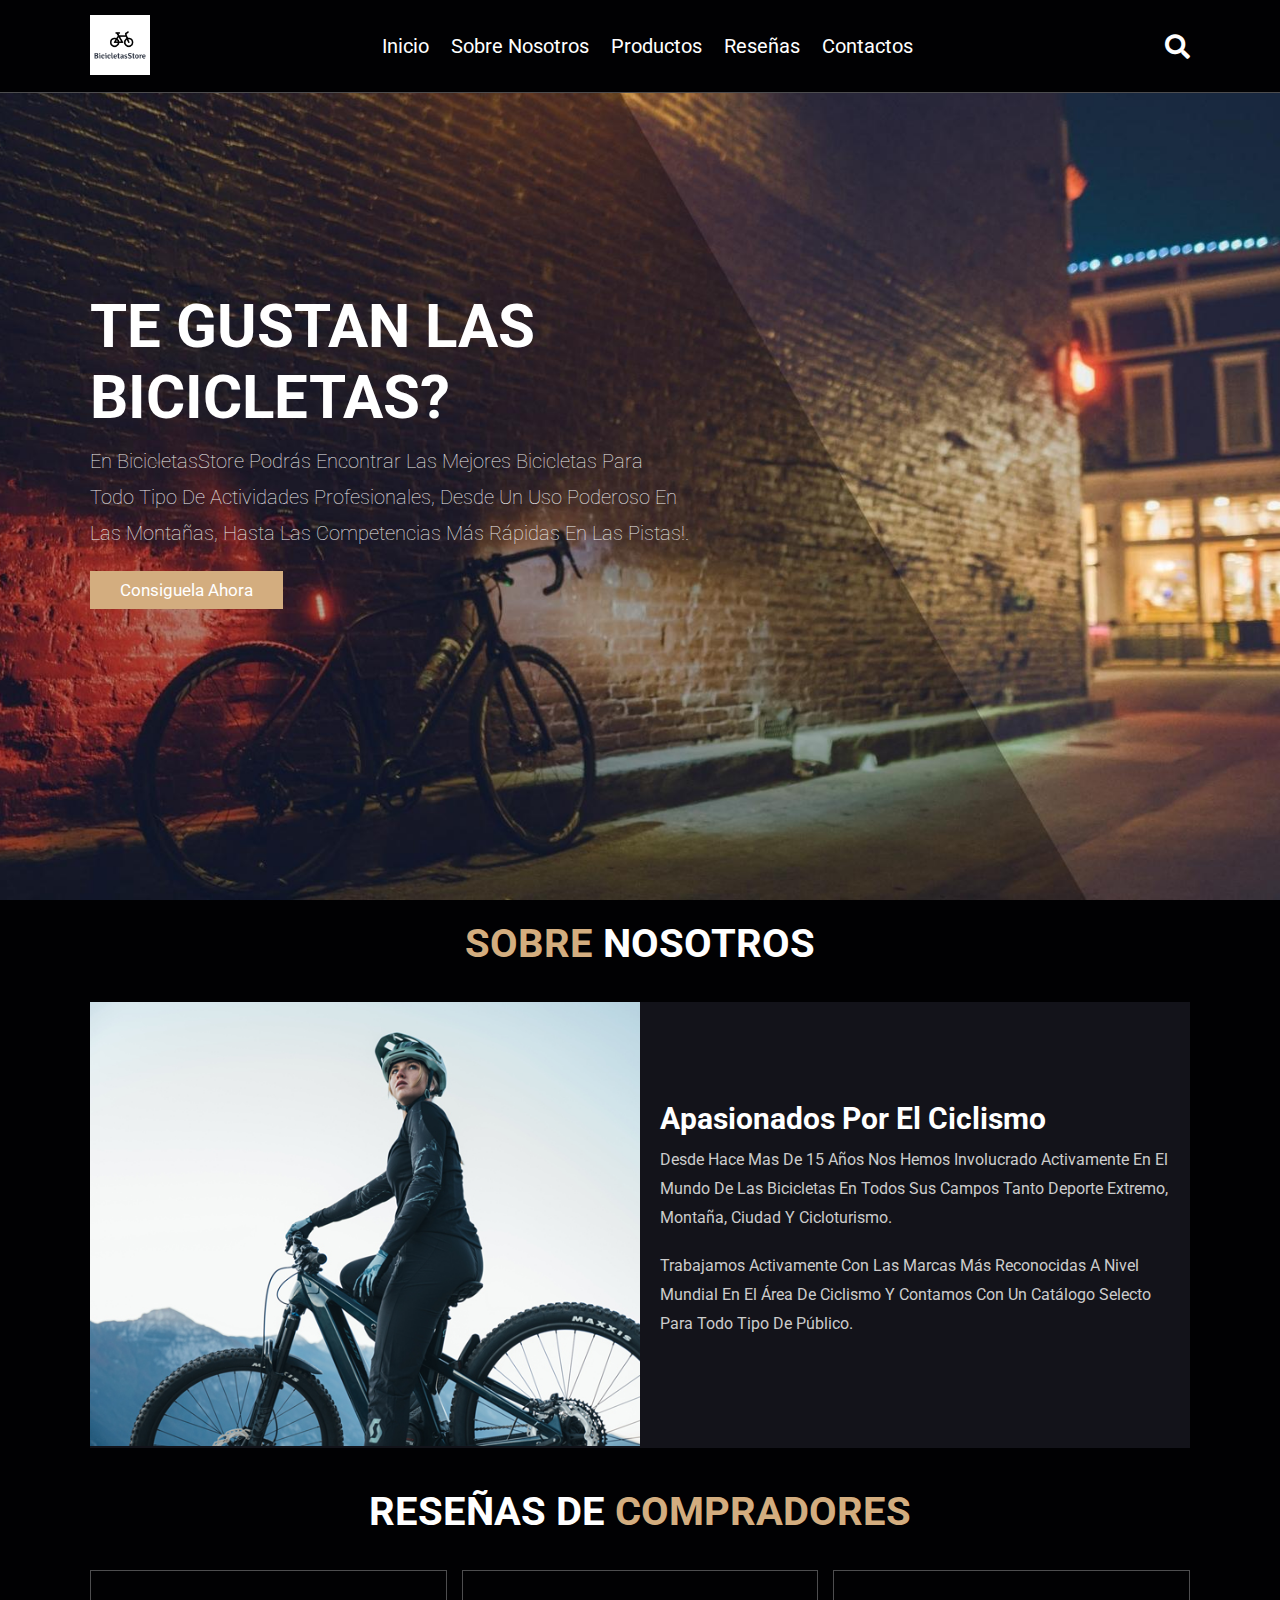
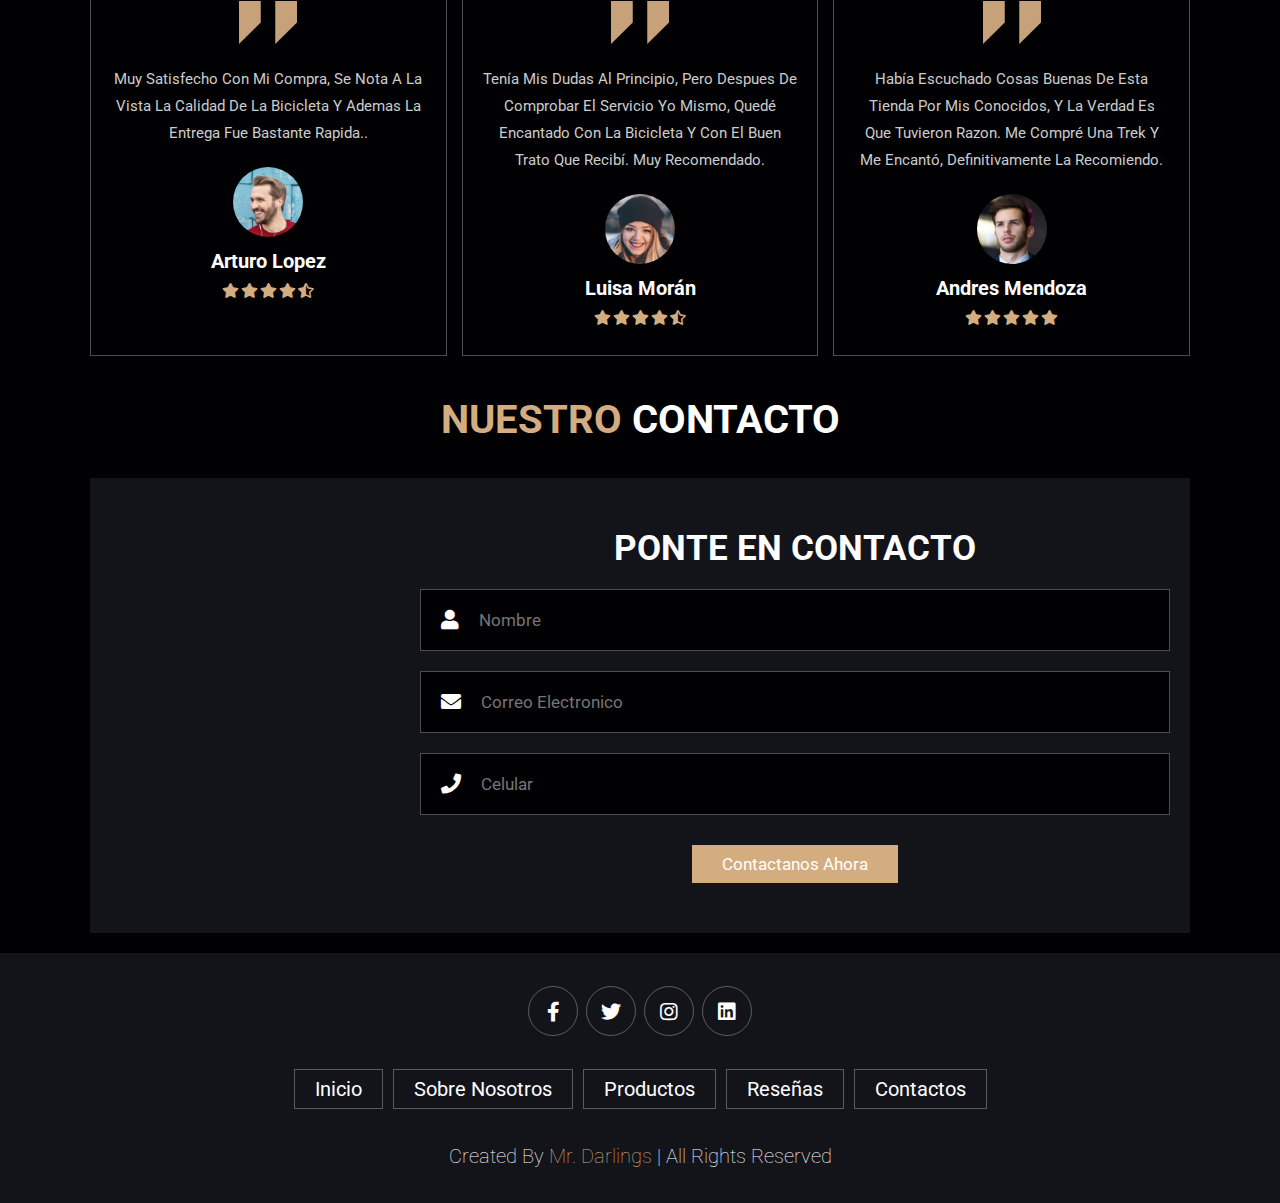
<file: index.html>
<!DOCTYPE html>
<html lang="es">
<head>
    <meta charset="UTF-8">
    <meta http-equiv="X-UA-Compatible" content="IE=edge">
    <meta name="viewport" content="width=device-width, initial-scale=1.0">
    <title>BicicletasStore</title>

    <!-- fuente cdn enlace -->
    <link rel="stylesheet" href="https://cdnjs.cloudflare.com/ajax/libs/font-awesome/5.15.4/css/all.min.css">

    <!-- enlace al archivo css personalizado -->
    <link rel="stylesheet" href="web inicial/css/style.css">

</head>
<body>
    
<!-- inicio seccion header -->

<header class="header">

    <a href="#" class="logo">
        <img src="web inicial/images/logob.png" alt="">
    </a>

    <nav class="navbar">
        <a href="#home">Inicio</a>
        <a href="#about">Sobre Nosotros</a>
        <a href="productos/index.html">Productos</a>
        <a href="#review">Reseñas</a>
        <a href="#contact">Contactos</a>
    </nav>

    <div class="icons">
        <div class="fas fa-search" id="search-btn"></div>
        <div class="fas fa-bars" id="menu-btn"></div>
    </div>

    <div class="search-form">
        <input type="search" id="search-box" placeholder="search here...">
        <label for="search-box" class="fas fa-search"></label>
    </div>

</header>

<!-- final seccion header -->

<!-- inicio seccion home -->

<section class="home" id="home">

    <div class="content">
        <h3>Te gustan las bicicletas?</h3>
        <p>En BicicletasStore podrás encontrar las mejores bicicletas para todo tipo de actividades profesionales, desde un uso poderoso en las montañas, hasta las competencias más rápidas en las pistas!.</p>
        <a href="#" class="btn">Consiguela Ahora</a>
    </div>

</section>

<!-- final seccion home -->

<!-- inicio seccion sobre nosotros -->

<section class="about" id="about">

    <h1 class="heading"> <span>Sobre</span> Nosotros </h1>

    <div class="row">

        <div class="image">
            <img src="web inicial/images/bicicletahome.jpg" alt="">
        </div>

        <div class="content">
            <h3>Apasionados por el ciclismo</h3>
            <p>Desde hace mas de 15 años nos hemos involucrado activamente en el mundo de las bicicletas en todos sus campos tanto deporte extremo, montaña, ciudad y cicloturismo.</p>
            <p>Trabajamos activamente con las marcas más reconocidas a nivel mundial en el área de ciclismo y contamos con un catálogo selecto para todo tipo de público.</p>
        </div>

    </div>

</section>

<!-- final seccion sobre nosotros -->

<!-- inicio seccion reseñas -->

<section class="review" id="review">

    <h1 class="heading"> Reseñas De <span>Compradores</span> </h1>

    <div class="box-container">

        <div class="box">
            <img src="web inicial/images/quote-img.png" alt="" class="quote">
            <p>Muy satisfecho con mi compra, se nota a la vista la calidad de la bicicleta y ademas la entrega fue bastante rapida..</p>
            <img src="web inicial/images/pic-1.png" class="user" alt="">
            <h3>Arturo Lopez</h3>
            <div class="stars">
                <i class="fas fa-star"></i>
                <i class="fas fa-star"></i>
                <i class="fas fa-star"></i>
                <i class="fas fa-star"></i>
                <i class="fas fa-star-half-alt"></i>
            </div>
        </div>

        <div class="box">
            <img src="web inicial/images/quote-img.png" alt="" class="quote">
            <p>Tenía mis dudas al principio, pero despues de comprobar el servicio yo mismo, quedé encantado con la bicicleta y con el buen trato que recibí. Muy recomendado.</p>
            <img src="web inicial/images/pic-2.png" class="user" alt="">
            <h3>Luisa Morán</h3>
            <div class="stars">
                <i class="fas fa-star"></i>
                <i class="fas fa-star"></i>
                <i class="fas fa-star"></i>
                <i class="fas fa-star"></i>
                <i class="fas fa-star-half-alt"></i>
            </div>
        </div>
        
        <div class="box">
            <img src="web inicial/images/quote-img.png" alt="" class="quote">
            <p>Había escuchado cosas buenas de esta tienda por mis conocidos, y la verdad es que tuvieron razon. Me compré una Trek y me encantó, definitivamente la recomiendo.</p>
            <img src="web inicial/images/pic-3.png" class="user" alt="">
            <h3>Andres Mendoza</h3>
            <div class="stars">
                <i class="fas fa-star"></i>
                <i class="fas fa-star"></i>
                <i class="fas fa-star"></i>
                <i class="fas fa-star"></i>
                <i class="fas fa-star"></i>
            </div>
        </div>

    </div>

</section>

<!-- final seccion reseñas -->

<!-- inicio seccion contacto -->

<section class="contact" id="contact">

    <h1 class="heading"> <span>Nuestro</span> Contacto </h1>

    <div class="row">

        <iframe src="https://www.google.com/maps/embed?pb=!1m18!1m12!1m3!1d3859.9698717766732!2d-90.55969138588068!3d14.657651279607311!2m3!1f0!2f0!3f0!3m2!1i1024!2i768!4f13.1!3m3!1m2!1s0x8589a1d62300317d%3A0xd925e9c9a4707ba2!2sColegio%20Biling%C3%BCe%20IMB-PC%20El%20Naranjo%20UMG!5e0!3m2!1ses-419!2sgt!4v1652927986246!5m2!1ses-419!2sgt" allowfullscreen="" loading="lazy"></iframe>

        <form action="">
            <h3>Ponte en contacto</h3>
            <div class="inputBox">
                <span class="fas fa-user"></span>
                <input type="text" placeholder="Nombre">
            </div>
            <div class="inputBox">
                <span class="fas fa-envelope"></span>
                <input type="email" placeholder="Correo Electronico">
            </div>
            <div class="inputBox">
                <span class="fas fa-phone"></span>
                <input type="number" placeholder="Celular">
            </div>
            <input type="submit" value="Contactanos ahora" class="btn">
        </form>

    </div>

</section>

<!-- final seccion contacto -->

<!-- inicio seccion footer -->

<section class="footer">

    <div class="share">
        <a href="https://www.facebook.com/u.marianogalvez" class="fab fa-facebook-f"></a>
        <a href="https://twitter.com/marianogalvez" class="fab fa-twitter"></a>
        <a href="https://www.instagram.com/marianogalvez/" class="fab fa-instagram"></a>
        <a href="https://www.linkedin.com/school/universidad-mariano-g-lvez-de-guatemala/" class="fab fa-linkedin"></a>
    </div>

    <div class="links">
        <a href="#home">Inicio</a>
        <a href="#about">Sobre Nosotros</a>
        <a href="#">Productos</a>
        <a href="#review">Reseñas</a>
        <a href="#contact">Contactos</a>
    </div>

    <div class="credit">created by <span>mr. darlings</span> | all rights reserved</div>

</section>

<!-- final seccion footer -->




<!-- custom js file link  -->
<script src="web inicial/js/script.js"></script>

</body>
</html>
</file>
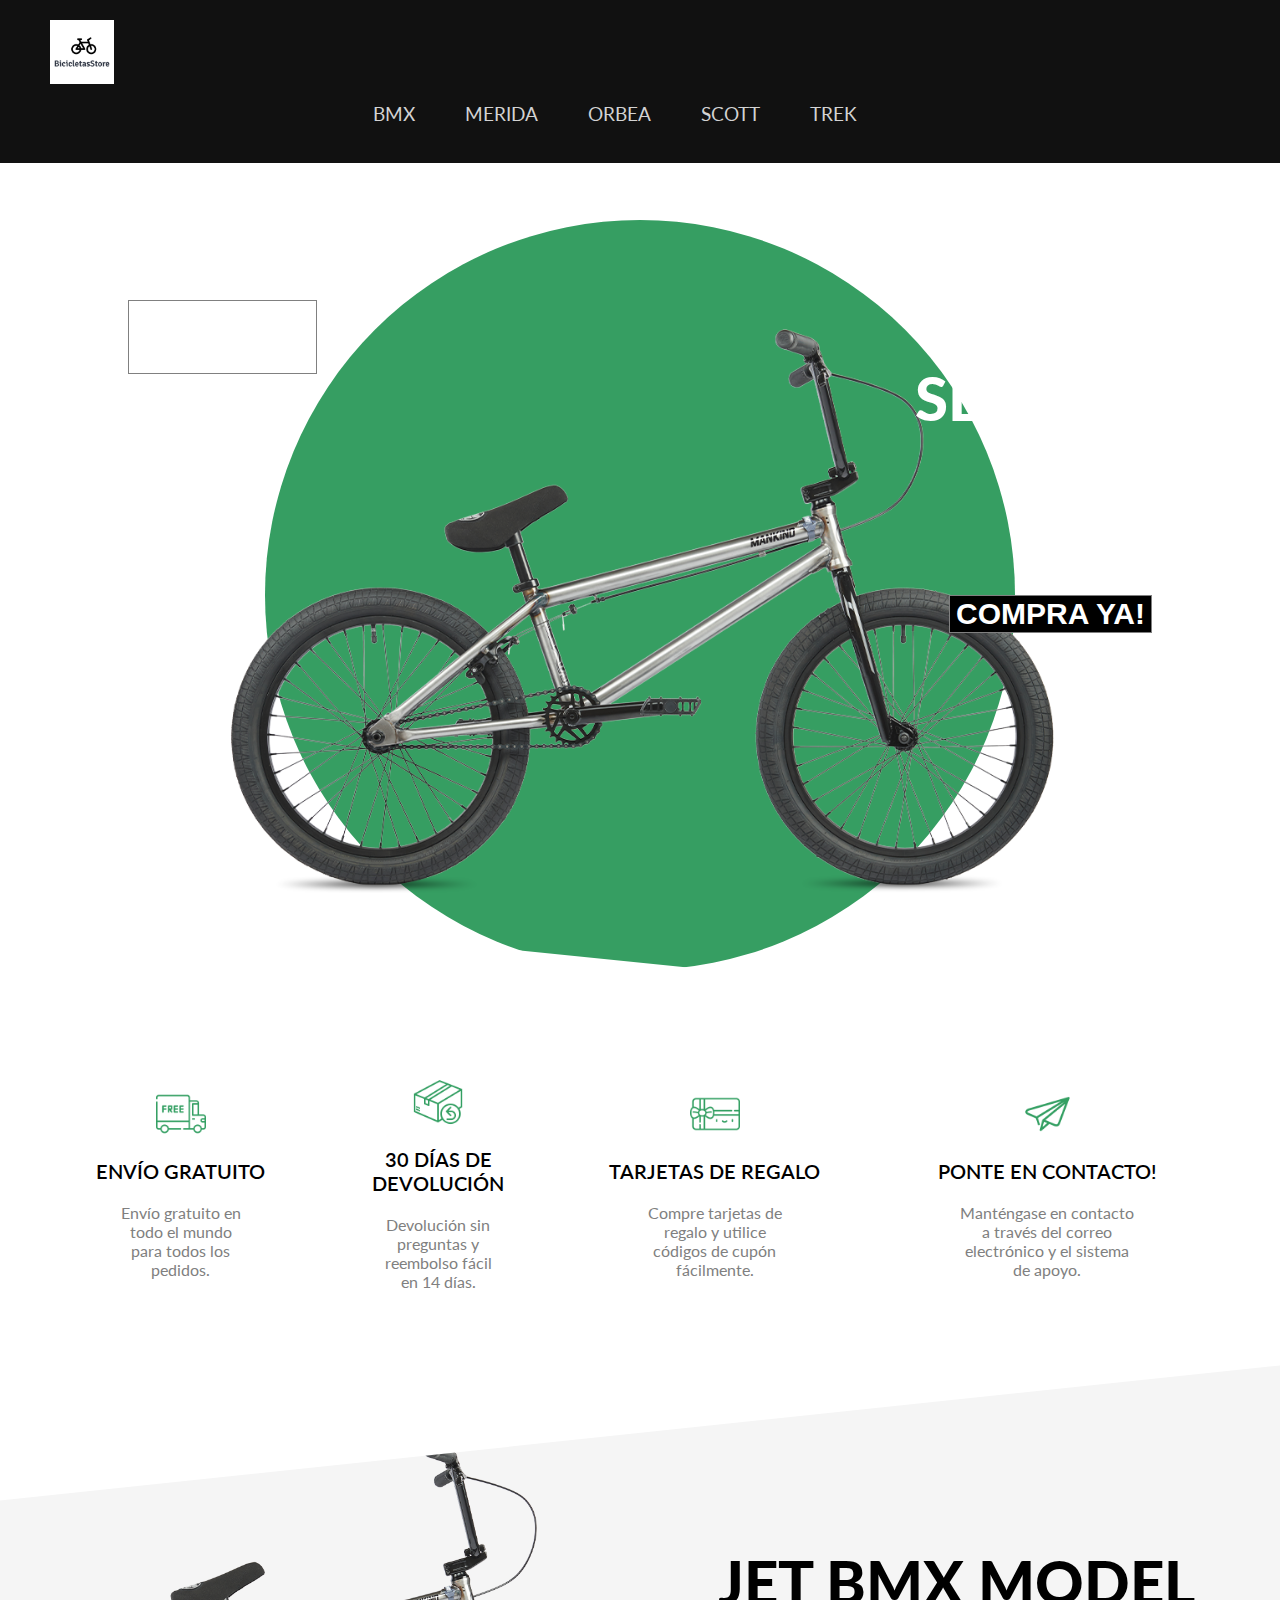
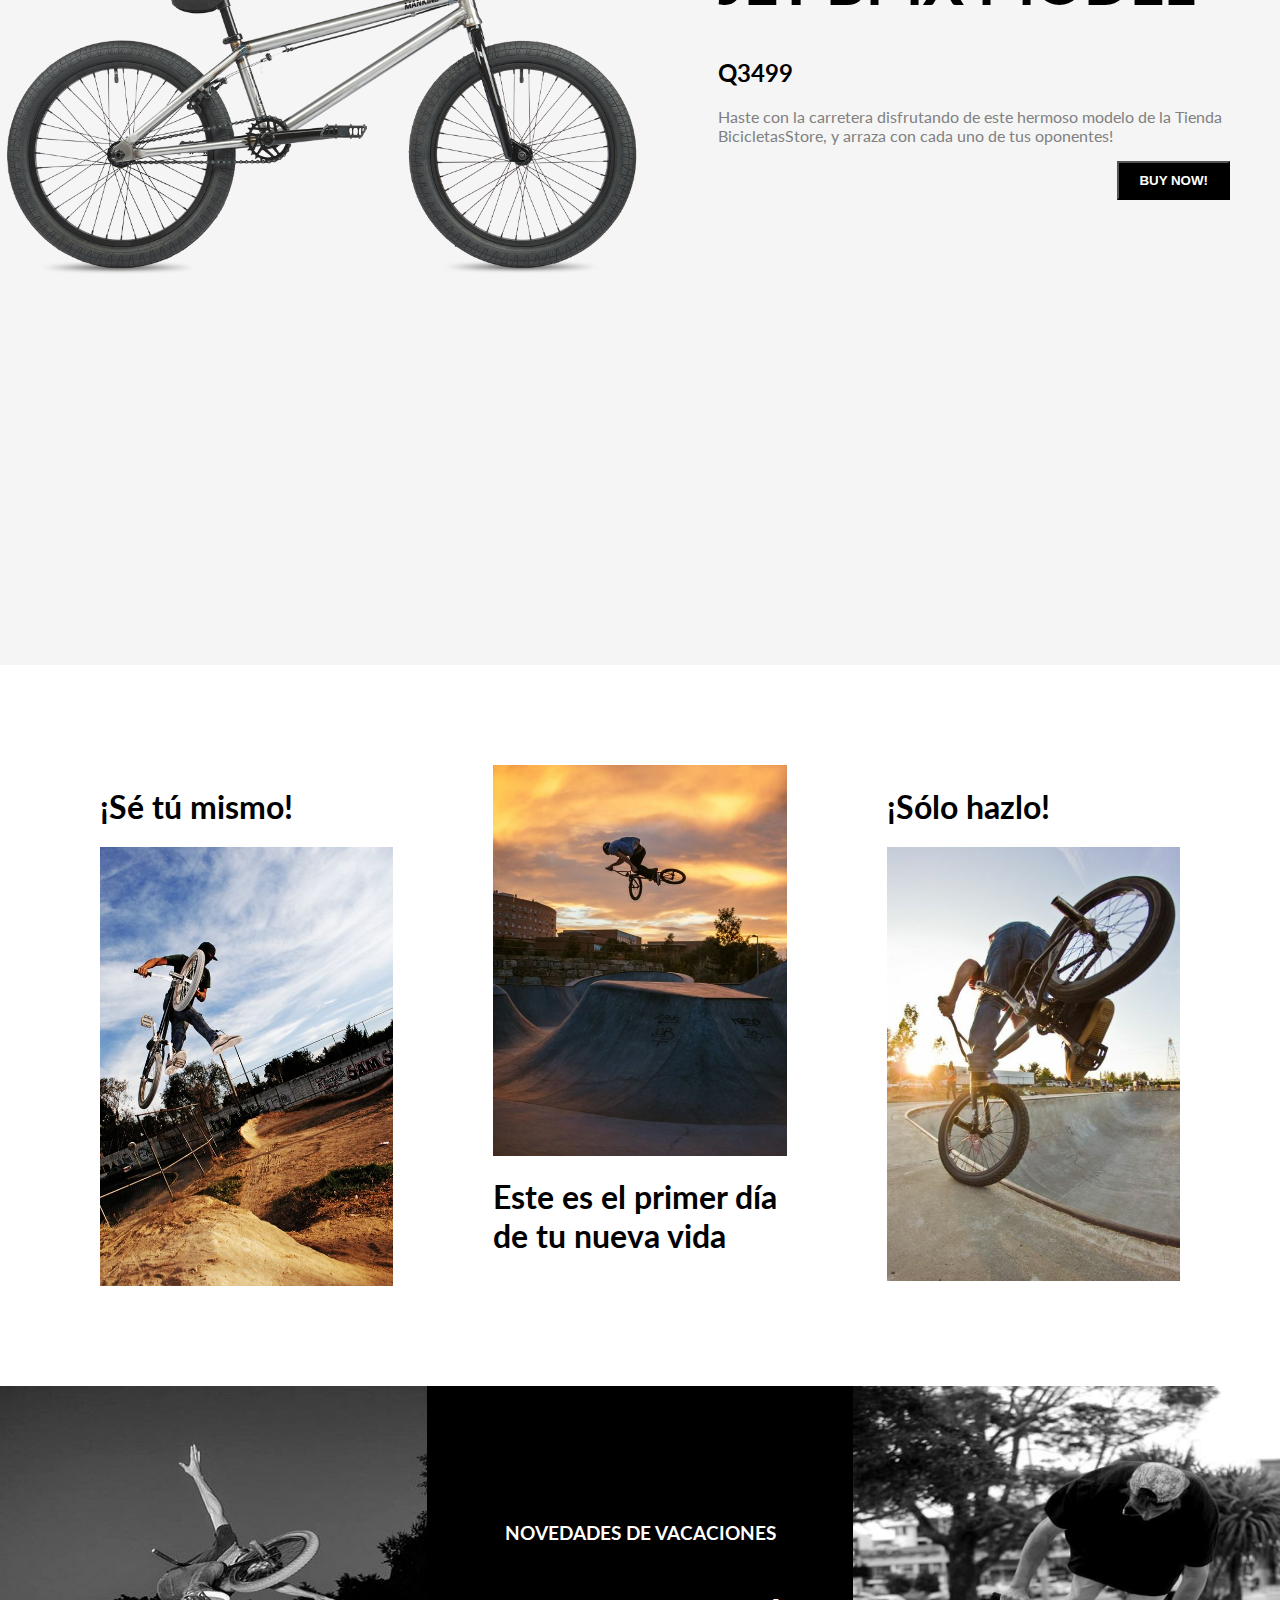
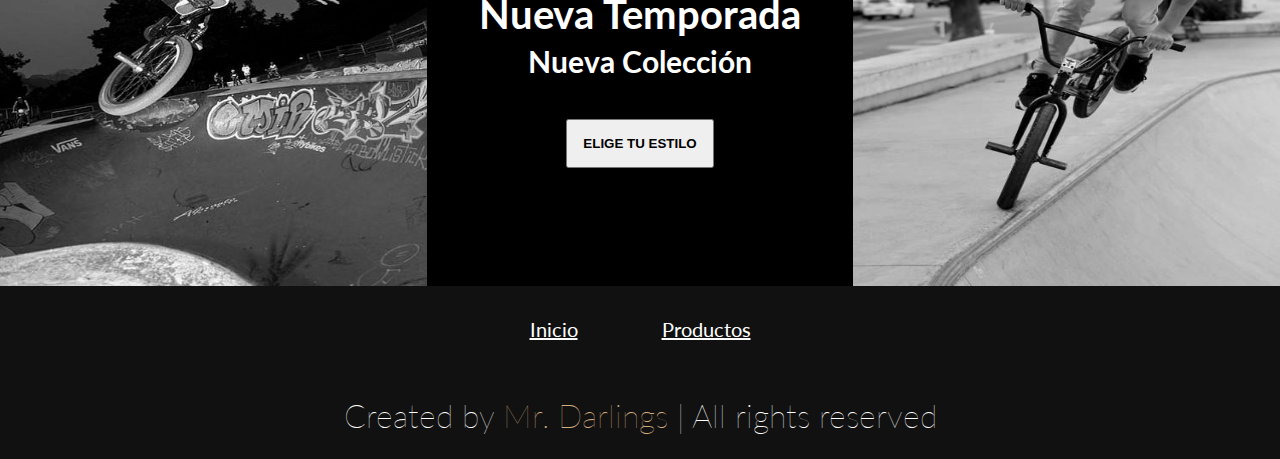
<file: productos/index.html>
<html lang="es">

<head>
    <meta charset="UTF-8">
    <meta http-equiv="X-UA-Compatible" content="IE=edge">
    <meta name="viewport" content="width=device-width, initial-scale=1.0">
    
    <!-- fuente enlace -->
    <link href="https://fonts.googleapis.com/css2?family=Lato:ital,wght@0,100;0,300;0,400;0,700;0,900;1,100;1,300;1,400;1,700;1,900&display=swap" rel="stylesheet">

    <!-- enlace al archivo css personalizado -->
    <link rel="stylesheet" href="style.css">
    <title>BicicletasStore | Productos</title>
</head>

<body>
    <nav id="nav">
        <div class="navTop">
            <div class="navItem">
                <a href="../index.html">
                    <img src="./img/logob.png" alt="">
                </a>
            </div>
        </div>
        <div class="navBottom">
            <h3 class="menuItem">BMX</h3>
            <h3 class="menuItem">MERIDA</h3>
            <h3 class="menuItem">ORBEA</h3>
            <h3 class="menuItem">SCOTT</h3>
            <h3 class="menuItem">TREK</h3>
        </div>
    </nav>
    <div class="slider">
        <div class="sliderWrapper">
            <div class="sliderItem">
                <img src="./img/BMX/imagen1.png" alt="" class="sliderImg">
                <div class="sliderBg"></div>
                <h1 class="sliderTitle">BMX <br> SEASON</h1>
                <h2 class="sliderPrice">Q3499</h2>
                <a href="#product">
                    <button class="buyButton">COMPRA YA!</button>
                </a>
            </div>
            <div class="sliderItem">
                <img src="./img/Merida/meri1.png" alt="" class="sliderImg">
                <div class="sliderBg"></div>
                <h1 class="sliderTitle">MERIDA</br> SEASON</h1>
                <h2 class="sliderPrice">Q3999</h2>
                <a href="#product">
                    <button class="buyButton">COMPRA YA!</button>
                </a>
            </div>
            <div class="sliderItem">
                <img src="./img/Orbea/orbea.png" alt="" class="sliderImg">
                <div class="sliderBg"></div>
                <h1 class="sliderTitle">ORBEA</br> SEASON</h1>
                <h2 class="sliderPrice">Q4499</h2>
                <a href="#product">
                    <button class="buyButton">COMPRA YA!</button>
                </a>
            </div>
            <div class="sliderItem">
                <img src="./img/Scott/scott.png" width="50%" alt="" class="sliderImg">
                <div class="sliderBg"></div>
                <h1 class="sliderTitle">SCOTT</br> SEASON</h1>
                <h2 class="sliderPrice">Q4999</h2>
                <a href="#product">
                    <button class="buyButton">COMPRA YA!</button>
                </a>
            </div>
            <div class="sliderItem">
                <img src="./img/Trek/trek.png" alt="" class="sliderImg">
                <div class="sliderBg"></div>
                <h1 class="sliderTitle">TREK</br> SEASON</h1>
                <h2 class="sliderPrice">Q5499</h2>
                <a href="#product">
                    <button class="buyButton">COMPRA YA!</button>
                </a>
            </div>
        </div>
    </div>
   
    <div class="features">
        <div class="feature">
            <img src="./img/shipping.png" alt="" class="featureIcon">
            <span class="featureTitle">ENVÍO GRATUITO</span>
            <span class="featureDesc">Envío gratuito en todo el mundo para todos los pedidos.</span>
        </div>
        <div class="feature">
            <img class="featureIcon" src="./img/return.png" alt="">
            <span class="featureTitle">30 DÍAS DE DEVOLUCIÓN</span>
            <span class="featureDesc">Devolución sin preguntas y reembolso fácil en 14 días.</span>
        </div>
        <div class="feature">
            <img class="featureIcon" src="./img/gift.png" alt="">
            <span class="featureTitle">TARJETAS DE REGALO</span>
            <span class="featureDesc">Compre tarjetas de regalo y utilice códigos de cupón fácilmente.</span>
        </div>
        <div class="feature">
            <img class="featureIcon" src="./img/contact.png" alt="">
            <span class="featureTitle">PONTE EN CONTACTO!</span>
            <span class="featureDesc">Manténgase en contacto a través del correo electrónico y el sistema de apoyo.</span>
        </div>
    </div>

    <div class="product" id="product">
        <img src="./img/BMX/imagen1.png" alt="" class="productImg">
        <div class="productDetails">
            <h1 class="productTitle">JET BMX MODEL</h1>
            <h2 class="productPrice">Q3499</h2>
            <p class="productDesc"> Haste con la carretera disfrutando de este hermoso modelo de la Tienda BicicletasStore, y arraza con cada uno de tus oponentes!</p>
            <button class="productButton">BUY NOW!</button>
        </div>
        <div class="payment">
            <h1 class="payTitle">Información Personal</h1>
            <label>Nombre y Apellidos</label>
            <input type="text" placeholder="Nahomy Cardenas" class="payInput">
            <label>Celular</label>
            <input type="text" placeholder="+502 0000-0000" class="payInput">
            <label>Direccion</label>
            <input type="text" placeholder="Naranjo - Zona 4" class="payInput">
            <h1 class="payTitle">Información Tarjeta de Crédito</h1>
            <div class="cardIcons">
                <img src="./img/visa.png" width="40" alt="" class="cardIcon">
                <img src="./img/master.png" alt="" width="40" class="cardIcon">
            </div>
            <input type="password" class="payInput" placeholder="Número de tarjeta">
            <div class="cardInfo">
                <input type="text" placeholder="mm" class="payInput sm">
                <input type="text" placeholder="yyyy" class="payInput sm">
                <input type="text" placeholder="cvv" class="payInput sm">
            </div>
            <button class="payButton">Comprobar!</button>
            <span class="close">X</span>
        </div>
    </div>
    <div class="gallery">
        <div class="galleryItem">
            <h1 class="galleryTitle">¡Sé tú mismo!</h1>
            <img src="img/Collage/bg3.jpg" alt="" class="galleryImg">
        </div>
        <div class="galleryItem">
            <img src="img/Collage/bg2.jpg"
                alt="" class="galleryImg">
            <h1 class="galleryTitle">Este es el primer día de tu nueva vida</h1>
        </div>
        <div class="galleryItem">
            <h1 class="galleryTitle">¡Sólo hazlo!</h1>
            <img src="img/Collage/bg1.jpg" alt="" class="galleryImg">
        </div>
    </div>
    <div class="newSeason">
        <div class="nsItem">
            <img src="img/Collage/bg4.jpg"
                alt="" class="nsImg">
        </div>
        <div class="nsItem">
            <h3 class="nsTitleSm">NOVEDADES DE VACACIONES</h3>
            <h1 class="nsTitle">Nueva Temporada</h1>
            <h1 class="nsTitle2">Nueva Colección</h1>
            <a href="#nav">
                <button class="nsButton">ELIGE TU ESTILO</button>
            </a>
        </div>
        <div class="nsItem">
            <img src="img/Collage/bg5.jpg"
                alt="" class="nsImg">
        </div>
    </div>
    <footer>
        <!-- inicio seccion footer -->

        <section class="footer">
                
            <div class="links">
                <a href="../index.html">Inicio</a>
                <a href="#">Productos</a>
            </div>
        
            <div class="credit">Created by <span>Mr. Darlings</span> | All rights reserved</div>
        
        </section>
    </footer>
    <script src="./app.js"></script>
</body>

</html>
</file>
<file: web inicial/css/style.css>
@import url('https://fonts.googleapis.com/css2?family=Roboto:wght@100;300;400;500;700&display=swap');

:root{
    --main-color:#d3ad7f;
    --black:#13131a;
    --bg:#010103;
    --border:.1rem solid rgba(255,255,255,.3);
}

*{
    font-family: 'Roboto', sans-serif;
    margin:0; padding:0;
    box-sizing: border-box;
    outline: none; border:none;
    text-decoration: none;
    text-transform: capitalize;
    transition: .2s linear;
}

html{
    font-size: 62.5%;
    overflow-x: hidden;
    scroll-padding-top: 9rem;
    scroll-behavior: smooth;
}

html::-webkit-scrollbar{
    width: .8rem;
}

html::-webkit-scrollbar-track{
    background: transparent;
}

html::-webkit-scrollbar-thumb{
    background: #fff;
    border-radius: 5rem;
}

body{
    background: var(--bg);
}

section{
    padding:2rem 7%;
}

.heading{
    text-align: center;
    color:#fff;
    text-transform: uppercase;
    padding-bottom: 3.5rem;
    font-size: 4rem;
}

.heading span{
    color:var(--main-color);
    text-transform: uppercase;
}

.btn{
    margin-top: 1rem;
    display: inline-block;
    padding:.9rem 3rem;
    font-size: 1.7rem;
    color:#fff;
    background: var(--main-color);
    cursor: pointer;
}

.btn:hover{
    letter-spacing: .2rem;
}

.header{
    background: var(--bg);
    display: flex;
    align-items: center;
    justify-content: space-between;
    padding:1.5rem 7%;
    border-bottom: var(--border);
    position: fixed;
    top:0; left: 0; right: 0;
    z-index: 1000;
}

.header .logo img{
    height: 6rem;
}

.header .navbar a{
    margin:0 1rem;
    font-size: 2rem;
    color:#fff;
}

.header .navbar a:hover{
    color:var(--main-color);
    border-bottom: .1rem solid var(--main-color);
    padding-bottom: .5rem;
}

.header .icons div{
    color:#fff;
    cursor: pointer;
    font-size: 2.5rem;
    margin-left: 2rem;
}

.header .icons div:hover{
    color:var(--main-color);
}

#menu-btn{
    display: none;
}

.header .search-form{
    position: absolute;
    top:115%; right: 7%;
    background: #fff;
    width: 50rem;
    height: 5rem;
    display: flex;
    align-items: center;
    transform: scaleY(0);
    transform-origin: top;
}

.header .search-form.active{
    transform: scaleY(1);
}

.header .search-form input{
    height: 100%;
    width: 100%;
    font-size: 1.6rem;
    color:var(--black);
    padding:1rem;
    text-transform: none;
}

.header .search-form label{
    cursor: pointer;
    font-size: 2.2rem;
    margin-right: 1.5rem;
    color:var(--black);
}

.header .search-form label:hover{
    color:var(--main-color);
}

.home{
    min-height: 100vh;
    display: flex;
    align-items: center;
    background:url(../images/home-imgb.jpg) no-repeat;
    background-size: cover;
    background-position: center;
}

.home .content{
    max-width: 60rem;
}

.home .content h3{
    font-size: 6rem;
    text-transform: uppercase;
    color:#fff;
}

.home .content p{
    font-size: 2rem;
    font-weight: lighter;
    line-height: 1.8;
    padding:1rem 0;
    color:#eee;
}

.about .row{
    display: flex;
    align-items: center;
    background:var(--black);
    flex-wrap: wrap;
}

.about .row .image{
    flex:1 1 45rem;
}

.about .row .image img{
    width: 100%;
}
.about .row .content{
    flex:1 1 45rem;
    padding:2rem;
}

.about .row .content h3{
    font-size: 3rem;
    color:#fff;
}

.about .row .content p{
    font-size: 1.6rem;
    color:#ccc;
    padding:1rem 0;
    line-height: 1.8;
}

.review .box-container{
    display: grid;
    grid-template-columns: repeat(auto-fit, minmax(30rem, 1fr));
    gap:1.5rem;
}

.review .box-container .box{
    border:var(--border);
    text-align: center;
    padding:3rem 2rem;
}

.review .box-container .box p{
    font-size: 1.5rem;
    line-height: 1.8;
    color:#ccc;
    padding:2rem 0;
}

.review .box-container .box .user{
    height: 7rem;
    width: 7rem;
    border-radius: 50%;
    object-fit: cover;
}

.review .box-container .box h3{
    padding:1rem 0;
    font-size: 2rem;
    color:#fff;
}

.review .box-container .box .stars i{
    font-size: 1.5rem;
    color:var(--main-color);
}

.contact .row{
    display: flex;
    background:var(--black);
    flex-wrap: wrap;
    gap:1rem;
}

.contact .row .map{
    flex:1 1 45rem;
    width: 100%;
    object-fit: cover;
}

.contact .row form{
    flex:1 1 45rem;
    padding:5rem 2rem;
    text-align: center;
}

.contact .row form h3{
    text-transform: uppercase;
    font-size: 3.5rem;
    color:#fff;
}

.contact .row form .inputBox{
    display: flex;
    align-items: center;
    margin-top: 2rem;
    margin-bottom: 2rem;
    background:var(--bg);
    border:var(--border);
}

.contact .row form .inputBox span{
    color:#fff;
    font-size: 2rem;
    padding-left: 2rem;
}

.contact .row form .inputBox input{
    width: 100%;
    padding:2rem;
    font-size: 1.7rem;
    color:#fff;
    text-transform: none;
    background:none;
}

.blogs .box-container{
    display: grid;
    grid-template-columns: repeat(auto-fit, minmax(30rem, 1fr));
    gap:1.5rem;
}

.blogs .box-container .box{
    border:var(--border);    
}

.blogs .box-container .box .image{
    height: 25rem;
    overflow:hidden;
    width: 100%;
}

.blogs .box-container .box .image img{
    height: 100%;
    object-fit: cover;
    width: 100%;
}

.blogs .box-container .box:hover .image img{
    transform: scale(1.2);
}

.blogs .box-container .box .content{
    padding:2rem;
}

.blogs .box-container .box .content .title{
    font-size: 2.5rem;
    line-height: 1.5;
    color:#fff;
}

.blogs .box-container .box .content .title:hover{
    color:var(--main-color);
}

.blogs .box-container .box .content span{
    color:var(--main-color);
    display: block;
    padding-top: 1rem;
    font-size: 2rem;
}

.blogs .box-container .box .content p{
    font-size: 1.6rem;
    line-height: 1.8;
    color:#ccc;
    padding:1rem 0;
}

.footer{
    background:var(--black);
    text-align: center;
}

.footer .share{
    padding:1rem 0;
}

.footer .share a{
    height: 5rem;
    width: 5rem;
    line-height: 5rem;
    font-size: 2rem;
    color:#fff;
    border:var(--border);
    margin:.3rem;
    border-radius: 50%;
}

.footer .share a:hover{
    background-color: var(--main-color);
}

.footer .links{
    display: flex;
    justify-content: center;
    flex-wrap: wrap;
    padding:2rem 0;
    gap:1rem;
}

.footer .links a{
    padding:.7rem 2rem;
    color:#fff;
    border:var(--border);
    font-size: 2rem;
}

.footer .links a:hover{
    background:var(--main-color);
}

.footer .credit{
    font-size: 2rem;
    color:#fff;
    font-weight: lighter;
    padding:1.5rem;
}

.footer .credit span{
    color:var(--main-color);
}













/* media queries escalas */
@media (max-width:991px){

    html{
        font-size: 55%;
    }

    .header{
        padding:1.5rem 2rem;
    }

    section{
        padding:2rem;
    }

}

@media (max-width:768px){

    #menu-btn{
        display: inline-block;
    }

    .header .navbar{
        position: absolute;
        top:100%; right: -100%;
        background: #fff;
        width: 30rem;
        height: calc(100vh - 9.5rem);
    }

    .header .navbar.active{
        right:0;
    }

    .header .navbar a{
        color:var(--black);
        display: block;
        margin:1.5rem;
        padding:.5rem;
        font-size: 2rem;
    }

    .header .search-form{
        width: 90%;
        right: 2rem;
    }

    .home{
        background-position: left;
        justify-content: center;
        text-align: center;
    }

    .home .content h3{
        font-size: 4.5rem;
    }

    .home .content p{
        font-size: 1.5rem;
    }

}

@media (max-width:450px){

    html{
        font-size: 50%;
    }

}
</file>
<file: productos/style.css>
html {
  scroll-behavior: smooth;
}

body {
  font-family: "Lato", sans-serif;
  padding: 0;
  margin: 0;
}

nav {
  background-color: #111;
  color: white;
  padding: 20px 50px;
}

.navTop {
  display: flex;
  align-items: center;
  justify-content: space-between;
}

.navTop .navItem img{
  height: 4rem;
}

.navBottom {
  display: flex;
  align-items: center;
  justify-content: center;
}

.menuItem {
  margin-right: 50px;
  cursor: pointer;
  color: lightgray;
  font-weight: 400;
}

.slider {
  background: url("https://images.unsplash.com/photo-1604147495798-57beb5d6af73?ixlib=rb-1.2.1&ixid=MnwxMjA3fDB8MHxwaG90by1wYWdlfHx8fGVufDB8fHx8&auto=format&fit=crop&w=2370&q=80");
  clip-path: polygon(0 0, 100% 0, 100% 100%, 0 85%);
  overflow: hidden;
}

.sliderWrapper {
  display: flex;
  width: 500vw;
  transition: all 1.5s ease-in-out;
}

.sliderItem {
  width: 100vw;
  display: flex;
  align-items: center;
  justify-content: center;
  position: relative;
}

.sliderBg {
  width: 750px;
  height: 750px;
  border-radius: 50%;
  position: absolute;
}

.sliderImg {
  z-index: 1;
  height: 70%;
}

.sliderTitle {
  position: absolute;
  top: 10%;
  right: 10%;
  font-size: 60px;
  font-weight: 900;
  text-align: center;
  color: white;
  z-index: 1;
}

.sliderPrice {
  position: absolute;
  top: 10%;
  left: 10%;
  font-size: 60px;
  font-weight: 300;
  text-align: center;
  color: white;
  border: 1px solid gray;
  z-index: 1;
}

.buyButton {
  position: absolute;
  top: 50%;
  right: 10%;
  font-size: 30px;
  font-weight: 900;
  color: white;
  border: 1px solid gray;
  background-color: black;
  z-index: 1;
  cursor: pointer;
}

.buyButton:hover {
  background-color: white;
  color: black;
}

.sliderItem:nth-child(1) .sliderBg {
  background-color: #369e62;
}
.sliderItem:nth-child(2) .sliderBg {
  background-color: rebeccapurple;
}
.sliderItem:nth-child(3) .sliderBg {
  background-color: teal;
}
.sliderItem:nth-child(4) .sliderBg {
  background-color: cornflowerblue;
}
.sliderItem:nth-child(5) .sliderBg {
  background-color: rgb(124, 115, 80);
}

.sliderItem:nth-child(1) .sliderPrice {
  color: white;
}
.sliderItem:nth-child(2) .sliderPrice {
  color: white;
}
.sliderItem:nth-child(3) .sliderPrice {
  color: snow;
}
.sliderItem:nth-child(4) .sliderPrice {
  color: whitesmoke;
}
.sliderItem:nth-child(5) .sliderPrice {
  color: cornsilk;
}

.features {
  display: flex;
  align-items: center;
  justify-content: space-between;
  padding: 50px;
}

.feature {
  display: flex;
  flex-direction: column;
  align-items: center;
  text-align: center;
}

.featureIcon {
  width: 50px;
  height: 50px;
}

.featureTitle {
  font-size: 20px;
  font-weight: 600;
  margin: 20px;
}

.featureDesc {
  color: gray;
  width: 50%;
  height: 100px;
}

.product {
  height: 100vh;
  background-color: whitesmoke;
  position: relative;
  clip-path: polygon(0 15%, 100% 0, 100% 100%, 0% 100%);
}

.payment {
  width: 450px;
  height: 450px;
  background-color: white;
  position: absolute;
  top: 0;
  bottom: 0;
  left: 0;
  right: 0;
  margin: auto;
  padding: 10px 50px;
  display: none;
  flex-direction: column;
  -webkit-box-shadow: 0px 0px 13px 2px rgba(0, 0, 0, 0.3);
  box-shadow: 0px 0px 13px 2px rgba(0, 0, 0, 0.3);
}

.payTitle {
  font-size: 20px;
  color: lightgray;
}

label {
  margin: 5px 0 ;
  font-size: 14px;
  font-weight: 300;
}

.payInput {
  padding: 10px;
  margin: 2px 0px;
  border: none;
  border-bottom: 1px solid gray;
}

.payInput::placeholder {
  color: rgb(163, 163, 163);
}

.cardIcons {
  display: flex;
}

.cardIcon {
  margin-right: 10px;
}

.cardInfo {
  display: flex;
  justify-content: space-between;
}

.payInput.sm {
  width: 30%;
}

.payButton {
  position: absolute;
  height: 40px;
  bottom: -40;
  width: 100%;
  left: 0;
  -webkit-box-shadow: 0px 0px 13px 2px rgba(0, 0, 0, 0.3);
  box-shadow: 0px 0px 13px 2px rgba(0, 0, 0, 0.3);
  background-color: #369e62;
  color: white;
  border: none;
  cursor: pointer;
}

.close {
  width: 20px;
  height: 20px;
  position: absolute;
  background-color: gray;
  color: white;
  top: 10px;
  right: 10px;
  display: flex;
  align-items: center;
  justify-content: center;
  cursor: pointer;
  padding: 2px;
}

.productImg {
  margin-top: 50px;
  width: 50%;
}

.productDetails {
  position: absolute;
  top: 10%;
  right: 0;
  width: 40%;
  padding: 50px;
}

.productTitle {
  font-size: 60px;
  font-weight: 900;
}

.productDesc {
  font-style: 24px;
  color: gray;
}

.productButton {
  float: right;
  padding: 10px 20px;
  background-color: black;
  color: white;
  font-weight: 600;
  cursor: pointer;
}

.productButton:hover {
  background-color: white;
  color: black;
}

.gallery {
  padding: 50px;
  display: flex;
}

.galleryItem {
  flex: 1;
  padding: 50px;
}

.galleryImg {
  width: 100%;
}

.newSeason {
  display: flex;
}

.nsItem {
  flex: 1;
  background-color: black;
  color: white;
  display: flex;
  flex-direction: column;
  align-items: center;
  justify-content: center;
  text-align: center;
}

.nsImg {
  width: 100%;
  height: 500px;
}

.nsTitle {
  font-size: 40px;
  margin-bottom: -15px;
}

.nsTitle2{
  font-size: 30px;
}

.nsButton {
  margin-top: 20px;
  padding: 15px;
  font-weight: 600;
  cursor: pointer;
}

.footer{
  background: #111;
  text-align: center;
}

.footer .links{
  display: flex;
  justify-content: center;
  flex-wrap: wrap;
  padding: 20px 0;
  gap: 20px;
  cursor: pointer;
}

.footer .links a{
  padding:.7rem 2rem;
  color:#fff;
  border: none;
  font-size: 20px;
  cursor: pointer;
}

.footer .links a:hover{
  background-color: white;
  color: black;
}

.footer .credit{
  font-size: 2rem;
  color:#fff;
  font-weight: lighter;
  padding:1.5rem;
}

.footer .credit span{
  color: #d3ad7f;
}


@media screen and (max-width:480px) {
  nav{
    padding: 20px;
  }

  .search{
    display: none;
  }

  .navBottom{
    flex-wrap: wrap;
  }

  .menuItem{
    margin: 20px;
    font-weight: 700;
    font-size: 20px;
  }

  .slider{
    clip-path: none;
  }

  .sliderImg{
    width: 90%;
  }

  .sliderBg{
    width: 100%;
    height: 100%;
  }

  .sliderTitle{
    display: none;
  }

  .sliderPrice{
    top: unset;
    bottom: -50;
    left: 0;
    background-color: lightgrey;
  }

  .buyButton{
    right: 0;
    top: 0;
  }

  .features{
    flex-direction: column;
  }

  .product{
    clip-path: none ;
    display: flex;
    flex-direction: column;
    align-items: center;
  }

  .productImg{
    width: 80%;
  }

  .productDetails{
    width: 100%;
    padding: 0;
    display: flex;
    flex-direction: column;
    align-items: center;
    text-align: center;
    position: relative;
    top: 0;
  }

  .productTitle{
    font-size: 50px;
    margin: 0;
  }

  .gallery{
    display: none;
  }

  .newSeason{
    flex-direction: column;
  }

  .nsItem:nth-child(2){
    padding: 50px;
  }

  footer{
    flex-direction: column;
    align-items: center;
  }

  .footerLeft{
    padding: 20px;
    width: 90%;
  }

  .footerRight{
    padding: 20px;
    width: 90%;
    align-items: center;
    background-color: whitesmoke;
  }

  .payment{
    width: 90%;
    padding: 20px;
  }
}
</file>
